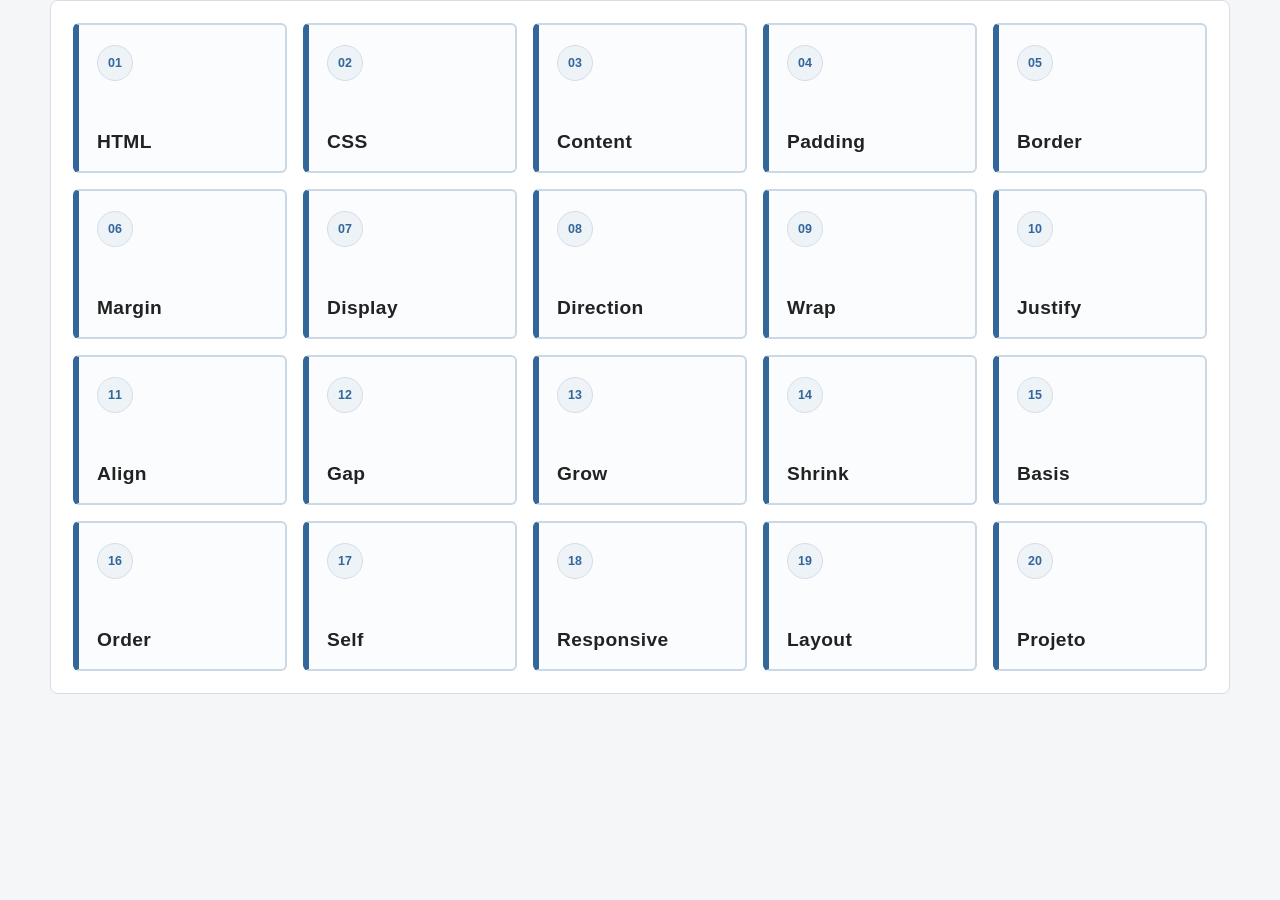
<file: aula7/atv1/index.html>
<!DOCTYPE html>
<html lang="pt-BR">
<head>
    <meta charset="UTF-8">
    <meta name="viewport" content="width=device-width, initial-scale=1.0">
    <meta name="description" content="Atividade de Box Model e Flexbox responsivo">
    <title>Atividade 01 | Box Model e Flexbox</title>
    <link rel="stylesheet" href="style.css">
</head>
<body>
    <main class="conteudo-principal">
        <section class="painel" aria-label="Elementos da atividade">
            <div class="grade-elementos">
                <div class="elemento elemento-01"><span>01</span><h3>HTML</h3>
                </div>
                <div class="elemento elemento-02"><span>02</span><h3>CSS</h3>
                </div>
                <div class="elemento elemento-03"><span>03</span><h3>Content</h3>
                </div>
                <div class="elemento elemento-04"><span>04</span><h3>Padding</h3>
                </div>
                <div class="elemento elemento-05"><span>05</span><h3>Border</h3>
                </div>
                <div class="elemento elemento-06"><span>06</span><h3>Margin</h3>
                </div>
                <div class="elemento elemento-07"><span>07</span><h3>Display</h3>
                </div>
                <div class="elemento elemento-08"><span>08</span><h3>Direction</h3>
                </div>
                <div class="elemento elemento-09"><span>09</span><h3>Wrap</h3>
                </div>
                <div class="elemento elemento-10"><span>10</span><h3>Justify</h3>
                </div>
                <div class="elemento elemento-11"><span>11</span><h3>Align</h3>
                </div>
                <div class="elemento elemento-12"><span>12</span><h3>Gap</h3>
                </div>
                <div class="elemento elemento-13"><span>13</span><h3>Grow</h3>
                </div>
                <div class="elemento elemento-14"><span>14</span><h3>Shrink</h3>
                </div>
                <div class="elemento elemento-15"><span>15</span><h3>Basis</h3>
                </div>
                <div class="elemento elemento-16"><span>16</span><h3>Order</h3>
                </div>
                <div class="elemento elemento-17"><span>17</span><h3>Self</h3>
                </div>
                <div class="elemento elemento-18"><span>18</span><h3>Responsive</h3>
                </div>
                <div class="elemento elemento-19"><span>19</span><h3>Layout</h3>
                </div>
                <div class="elemento elemento-20"><span>20</span><h3>Projeto</h3>
                </div>
            </div>
        </section>
    </main>
</body>
</html>
</file>
<file: aula7/atv1/style.css>
:root {
    --fundo: #f4f6f8;
    --superficie: #ffffff;
    --texto: #222222;
    --azul: #336699;
    --borda: #d7dde5;
}

* {
    box-sizing: border-box;
}

body {
    min-height: 100vh;
    margin: 0;
    background: var(--fundo);
    color: var(--texto);
    font-family: Arial, Helvetica, sans-serif;
}

.conteudo-principal {
    width: min(1180px, 100%);
    margin: 0 auto;
}

.painel {
    padding: 18px;
    border: 1px solid var(--borda);
    border-radius: 8px;
    background: var(--superficie);
}

.grade-elementos {
    display: flex; /* 1: display */
    flex-flow: row wrap; /* 2: flex-flow */
    justify-content: space-between; /* 3: justify-content */
    align-items: stretch; /* 4: align-items */
    align-content: flex-start; /* 5: align-content */
    gap: 16px; /* 6: gap */
    row-gap: 16px; /* 7: row-gap */
    column-gap: 16px; /* 8: column-gap */
    padding: 4px;
}

.elemento {
    position: relative;
    display: flex; /* 9: display */
    order: 0; /* 17: order */
    flex-grow: 1; /* 18: flex-grow */
    flex-shrink: 1; /* 19: flex-shrink */
    flex-basis: 190px; /* 20: flex-basis */
    flex: 1 1 190px; /* 10: flex-grow, flex-shrink e flex-basis */
    flex-direction: column; /* 11: flex-direction */
    align-items: flex-start; /* 12: align-items */
    justify-content: space-between; /* 13: justify-content */
    min-height: 150px;
    padding: 20px 18px 18px 18px; /* padding top, right, bottom e left */
    margin: 0; /* margin top, right, bottom e left */
    border-width: 2px 2px 2px 6px; /* border top, right, bottom e left */
    border-style: solid;
    border-color: #cbd8e5 #cbd8e5 #cbd8e5 var(--azul);
    border-radius: 6px;
    background: #fbfcfd;
    transition: background-color 160ms ease;
}
.elemento span {
    display: inline-flex; /* 14: display */
    align-items: center; /* 15: align-items */
    justify-content: center; /* 16: justify-content */
    width: 36px;
    height: 36px;
    margin-bottom: 24px;
    border: 1px solid var(--borda);
    border-radius: 50%;
    color: var(--azul);
    background: #eef3f8;
    font-size: 0.78rem;
    font-weight: 700;
}

.elemento h3 {
    margin: 0;
    color: var(--texto);
    font-size: 1.2rem;
    letter-spacing: 0.02em;
}
</file>
